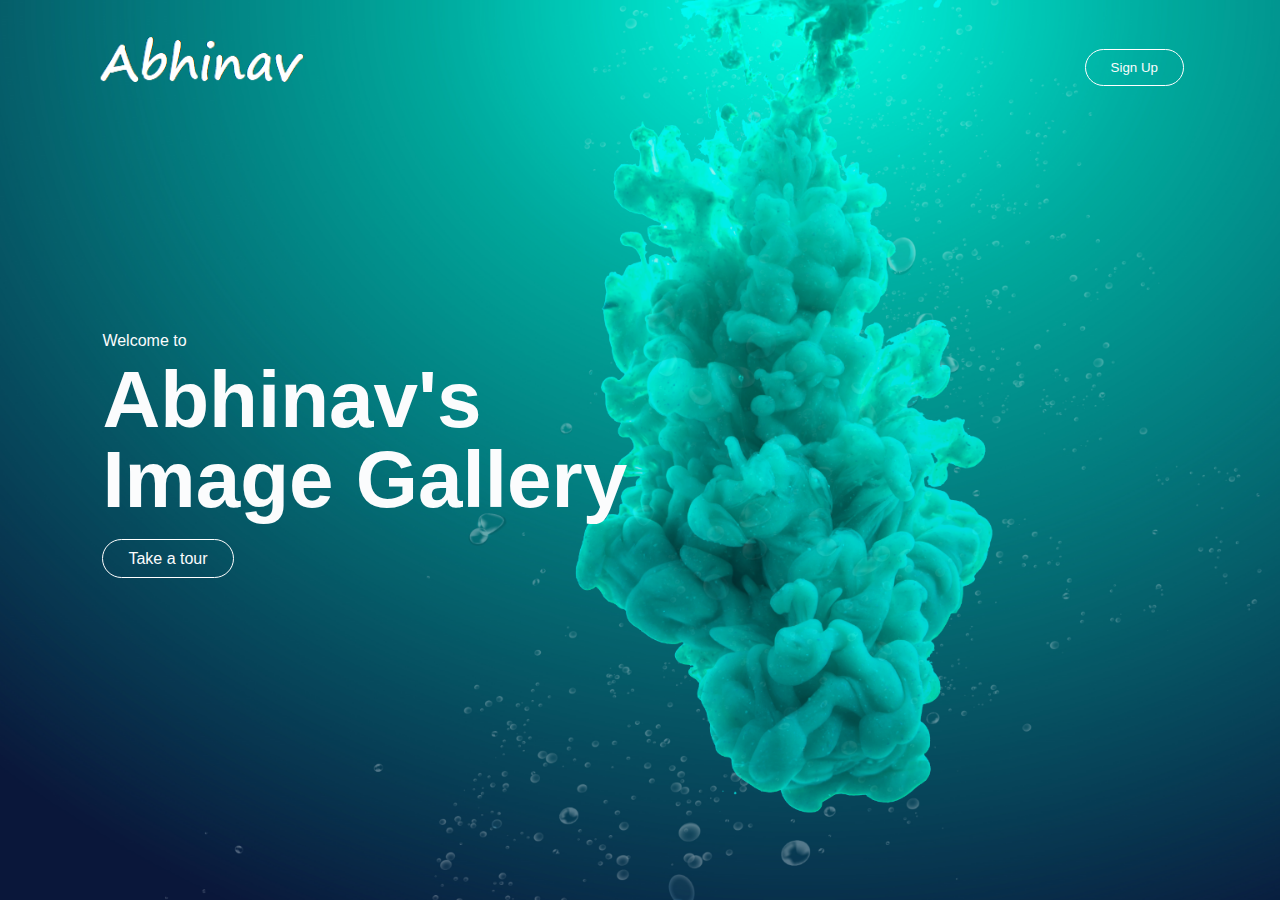
<file: index.html>
<!DOCTYPE html>
<html lang="en">
<head>
    <meta charset="UTF-8">
    <meta name="viewport" content="width=device-width, initial-scale=1.0">
    <title>Image Gallery</title>
    <link rel="stylesheet" href="style.css">
</head>
<body>
    <div class="hero">
        <div class="navbar">
            <img src="Gallery/logo3.png" alt="logo">
            <button type="button" onClick="air()" id="sign-btn">Sign Up</button>
        </div>
        <div class="content">
            <span id="appeal">Welcome </span><span> to</span>
            <h1>Abhinav's <br> Image Gallery</h1>
            <!-- <button type="button"> Take a Tour </button> -->
            <a href="pics.html">Take a tour</a>
        </div>
        <div class="bubbles">
            <img src="Gallery/bubble.png">
            <img src="Gallery/bubble.png">
            <img src="Gallery/bubble.png">
            <img src="Gallery/bubble.png">
            <img src="Gallery/bubble.png">
            <img src="Gallery/bubble.png">
            <img src="Gallery/bubble.png">
        </div>


                        <!-- script -->

    <script>
        x = 0
        function air(){
            if (x==0) {
            a = prompt("Enter your Name");
            document.getElementById('appeal').append(a);
            x = x + 1
            }
            else{
                alert("already Sign in")
            }
        }
    </script>
</body>
</html>
</file>
<file: style.css>
* {
    margin: 0;
    padding: 0;
    font-family: sans-serif;
}

.hero {
    width: 100%;
    height: 100vh;
    background-image: url(Gallery/background.png);
    background-size: cover;
    position: relative;
    overflow: hidden;
}

.logo {
    width: 100px;
    cursor: pointer;
}
.navbar {
    width: 85%;
    height: 15%;
    margin: auto;
    display: flex;
    align-items: center;
    justify-content: space-between;
}

button {
    color: #fbfcfd;
    padding: 10px 25px;
    background: transparent;
    border: 1px solid #fff;
    border-radius: 20px;
    outline: none;
    cursor: pointer;
}
a {
    color: #fbfcfd;
    padding: 10px 25px;
    background: transparent;
    border: 1px solid #fff;
    border-radius: 20px;
    outline: none;
    cursor: pointer;
    text-decoration: none;
}
.content {
    color: #fbfcfd;
    position: absolute;
    top: 50%; 
    left: 8%;
    transform: translateY(-50%);
    z-index: 2;
}
h1 {
    font-size: 80px;
    margin: 10px 0 30px;
    line-height: 80px;
}
.side-bar {
    width: 50px;
    height: 100vh;
    background: linear-gradient(#00545d, #000729);
    position: absolute;
    right: 0;
    top: 0;
}

.menu {
    display: block;
    width: 25px;
    margin: 40px auto 0;
    cursor: pointer;
}
.social-links img, .useful-links img{
    width: 25px;
    margin: 5px auto;
    cursor: pointer;
}

.social-links {
    width: 50px;
    text-align: center;
    position: absolute;
    top: 50%;
    transform: translateY(-50%);
}
.useful-links {
    width: 50px;
    text-align: center;
    position: absolute;
    bottom: 30px;
}
.bubbles img {
    width: 50px;
    animation: bubble 7s linear infinite;
}
.bubbles {
    width: 100%;
    display: flex;
    align-items: center;
    justify-content: space-around;
    position: absolute;
    bottom: -70px;
}

@keyframes bubble{
    0% {
        transform: translateY(0);
        opacity: 0;
    }
    50% {
        opacity: 1;
    }
    70% {
        opacity: 1;
    }
    100% {
        transform: translateY(-80vh);
        opacity: 0;
    }
}

.bubbles img:nth-child(1){
    animation-delay: 2s;
    width: 25px;
}
.bubbles img:nth-child(2){
    animation-delay: 1s;
}
.bubbles img:nth-child(3){
    width: 25px;
    animation-delay: 3s;
}
.bubbles img:nth-child(4){
    animation-delay: 4.5s;
}
.bubbles img:nth-child(5){
    animation-delay: 3s;
}
.bubbles img:nth-child(6){
    width: 20px;
    animation-delay: 6s;
}
.bubbles img:nth-child(7){
    width: 35px;
    animation-delay: 7s;
}

@media(max-width: 400px){
    h1 {
        font-size: 60px;
    }
    
}
@media(max-width: 300px){
    h1 {
        font-size: 40px;
    }
    .navbar {
        width: 101%;
    }
}

.navbar img {
        width: 250px;
}
@media(max-width: 411px){
    .navbar img {
        width: 155px;
    }
}
@media(max-width: 250px){
    .navbar img {
        width: 92px;
    }
    .navbar {
        width: 96%;
    }
}
@media(max-height: 450px){
    h1 {
        font-size: 50px;
    }
}
@media(max-height: 320px){
    h1 {
        font-size: 30px;
    }
    .content {
        margin-top: 25px;
    }
}
</file>
